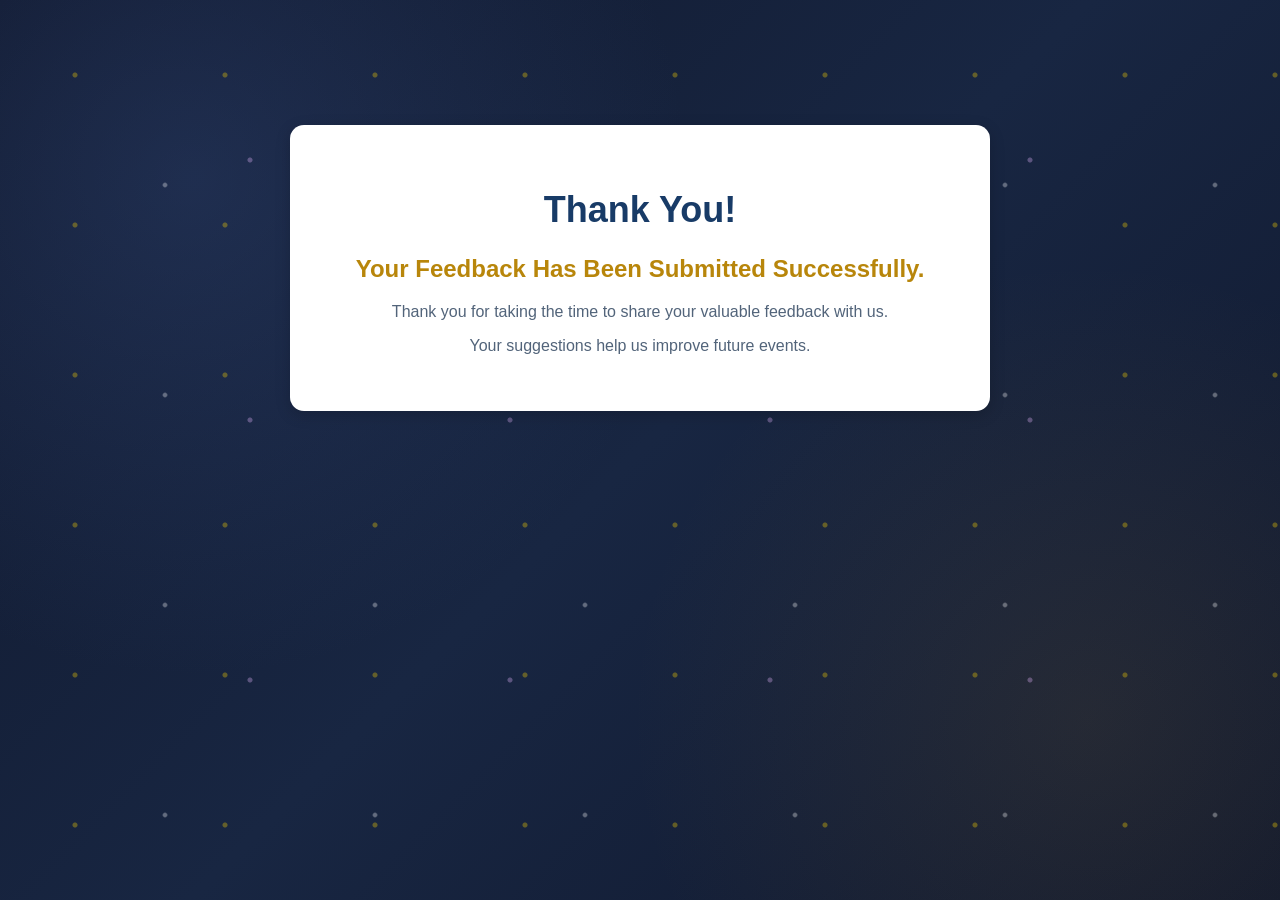
<file: thankyou.html>
<!DOCTYPE html>
<html>
<head>
    <title>Thank You</title>
    <link rel="stylesheet" href="css/Style.css">
</head>

<body>

    <div class="thankyou-container">
        <h1>Thank You!</h1>

        <h2>Your Feedback Has Been Submitted Successfully.</h2>

        <p>
            Thank you for taking the time to share
            your valuable feedback with us.
        </p>

        <p>
            Your suggestions help us improve
            future events.
        </p>
    </div>

</body>
</html>
</file>
<file: css/Style.css>
/* =================================
   1. GENERAL WEBSITE DESIGN
================================= */
body {
    background: linear-gradient(
        135deg,
        #101b3d,
        #29245c,
        #172c50,
        #101b3d
    );
    background-size: 300% 300%;
    animation: backgroundMove 18s ease infinite;

    font-family: Arial, Helvetica, sans-serif;
    color: #26364A;
    margin: 0;
    padding: 25px;
    text-align: center;
    position: relative;
    overflow-x: hidden;
}

/* Animated gradient */
@keyframes backgroundMove {
    0% { background-position: 0% 50%; }
    50% { background-position: 100% 50%; }
    100% { background-position: 0% 50%; }
}

/* =================================
   2. FLOATING FESTIVE PARTICLES
================================= */
body::before,
body::after {
    content: "";
    position: fixed;
    inset: 0;
    pointer-events: none;
    z-index: -1;
    background-image:
        radial-gradient(circle, #FFD700 2px, transparent 3px),
        radial-gradient(circle, #FFFFFF 1.5px, transparent 3px),
        radial-gradient(circle, #E7B9FF 2px, transparent 3px);
    background-size: 150px 150px, 210px 210px, 260px 260px;
    background-position: 0 0, 60px 80px, 120px 30px;
    animation: particlesFloat 22s linear infinite;
}

body::after {
    opacity: 0.45;
    animation-duration: 32s;
    animation-direction: reverse;
}

@keyframes particlesFloat {
    from {
        background-position: 0 0, 60px 80px, 120px 30px;
    }
    to {
        background-position: 0 -450px, 60px -550px, 120px -350px;
    }
}

/* =================================
   3. SCHOOL LOGO
================================= */
.school-logo {
    width: auto;
    height: 90px;
    display: block;
    margin-left: auto;
    margin-right: 20px;
}

/* =================================
   4. WELCOME SECTION
================================= */
.welcome-text {
    text-align: center;
    margin: 25px auto;
    color: #FFFFFF;
}

.welcome-text h1 {
    color: #FFFFFF;
    font-size: 34px;
}

.welcome-text h2 {
    color: #FFD700;
    font-size: 25px;
}

.welcome-text p {
    color: #E4EAF5;
    font-size: 16px;
}

/* =================================
   5. SECTION HEADINGS
================================= */
h2 {
    color: #183B67;
}

h3 {
    color: #B8860B;
}

/* =================================
   6. PERSONAL DETAILS SECTION
================================= */
.personal-details {
    background-color: #FFFFFF;
    color: #183B67;
    padding: 25px;
    margin: 25px auto;
    border-radius: 12px;
    max-width: 600px;
    box-shadow: 0 5px 20px rgba(0, 0, 0, 0.18);
    transition: transform 0.3s ease, box-shadow 0.3s ease;
}

.personal-details:hover {
    transform: translateY(-3px);
    box-shadow: 0 9px 25px rgba(0, 0, 0, 0.22);
}

.personal-details label {
    color: #183B67;
    font-weight: bold;
    display: inline-block;
    margin-top: 12px;
}

.personal-details input,
.personal-details select {
    width: 80%;
    padding: 11px;
    margin: 8px;
    border: 1px solid #CBD5E1;
    border-radius: 6px;
    font-size: 15px;
    color: #26364A;
    background-color: #F8FAFD;
}

/* =================================
   7. RATINGS SECTION
================================= */
.ratings {
    background-color: #FFFFFF;
    color: #26364A;
    padding: 25px;
    margin: 25px auto;
    border-radius: 12px;
    max-width: 700px;
    box-shadow: 0 5px 20px rgba(0, 0, 0, 0.18);
}

.ratings h2 {
    color: #183B67;
}

.ratings h3 {
    color: #B8860B;
}

/* Star ratings */
.stars span {
    font-size: 32px;
    margin: 5px;
    color: #B8860B;
    cursor: pointer;
    display: inline-block;
    transition: transform 0.2s ease, color 0.2s ease;
}

.stars span:hover {
    transform: scale(1.25);
}

/* =================================
   8. REVIEWS AND SUGGESTIONS
================================= */
.reviews {
    background-color: #FFFFFF;
    color: #26364A;
    padding: 25px;
    margin: 25px auto;
    border-radius: 12px;
    max-width: 700px;
    box-shadow: 0 5px 20px rgba(0, 0, 0, 0.18);
}

.reviews h2 {
    color: #183B67;
}

.reviews label {
    color: #183B67;
    font-weight: bold;
    display: block;
    margin: 15px 0 8px;
}

.reviews textarea {
    width: 85%;
    min-height: 90px;
    padding: 12px;
    border: 1px solid #CBD5E1;
    border-radius: 6px;
    font-family: Arial, sans-serif;
    font-size: 15px;
    color: #26364A;
    background-color: #F8FAFD;
    resize: vertical;
}

/* =================================
   9. INPUT FOCUS EFFECT
================================= */
input:focus,
select:focus,
textarea:focus {
    outline: none;
    border: 2px solid #B8860B;
    background-color: #FFFFFF;
    box-shadow: 0 0 8px rgba(184, 134, 11, 0.2);
}

/* =================================
   10. SUBMIT BUTTON
================================= */
.submit-btn {
    background-color: #183B67;
    color: #FFFFFF;
    padding: 12px 28px;
    border: none;
    border-radius: 7px;
    font-size: 16px;
    font-weight: bold;
    cursor: pointer;
    margin: 12px;
    transition: all 0.25s ease;
}

.submit-btn:hover {
    background-color: #B8860B;
    transform: translateY(-3px);
}

/* =================================
   11. RESET BUTTON
================================= */
.reset-btn {
    background-color: #B8860B;
    color: #FFFFFF;
    padding: 12px 28px;
    border: none;
    border-radius: 7px;
    font-size: 16px;
    cursor: pointer;
    margin: 12px;
    transition: all 0.25s ease;
}

.reset-btn:hover {
    background-color: #946B08;
    transform: translateY(-3px);
}

/* =================================
   12. THANK YOU PAGE
================================= */
.thankyou-container {
    background-color: #FFFFFF;
    color: #26364A;
    max-width: 650px;
    margin: 100px auto;
    padding: 40px 25px;
    border-radius: 14px;
    box-shadow: 0 4px 15px rgba(0, 0, 0, 0.18);
    text-align: center;
}

.thankyou-container h1 {
    color: #183B67;
    font-size: 36px;
}

.thankyou-container h2 {
    color: #B8860B;
}

.thankyou-container p {
    color: #52647A;
    font-size: 16px;
}

/* Respect reduced-motion preferences */
@media (prefers-reduced-motion: reduce) {
    body,
    body::before,
    body::after {
        animation: none;
    }

    * {
        transition: none !important;
    }
}

/* =================================
   PROFESSIONAL BACKGROUND UPGRADE
================================= */

body {
    background:
        radial-gradient(
            circle at 15% 20%,
            rgba(54, 78, 130, 0.35),
            transparent 38%
        ),
        radial-gradient(
            circle at 85% 80%,
            rgba(151, 119, 55, 0.14),
            transparent 35%
        ),
        linear-gradient(
            135deg,
            #10182d,
            #182642,
            #10182d
        );

    background-attachment: fixed;
}

/* Make existing decorative particles more subtle */
body::before,
body::after {
    opacity: 0.18;
}
</file>
